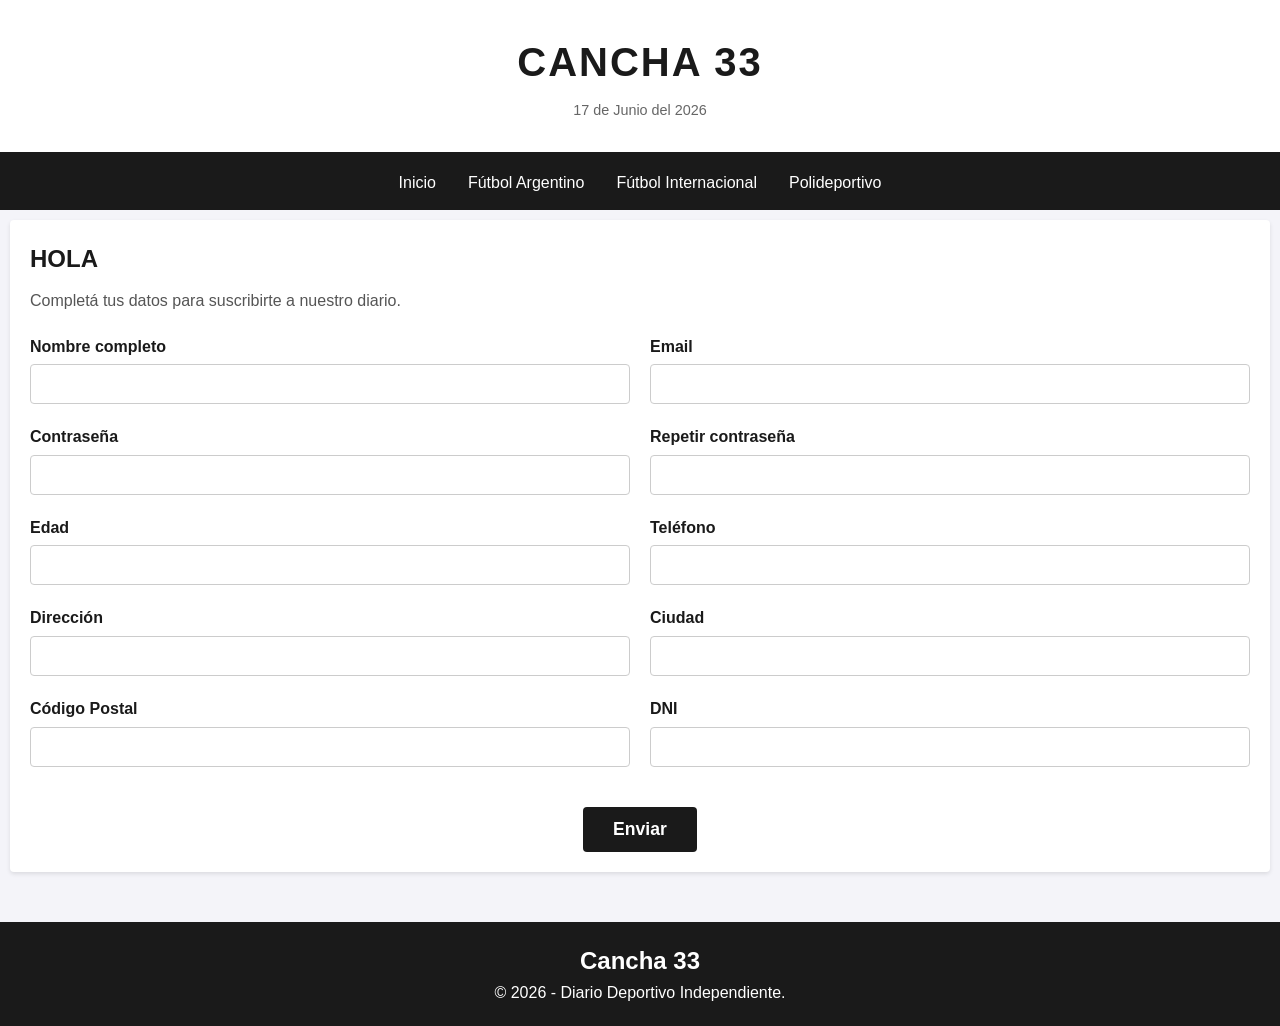
<file: suscripcion.html>
<!DOCTYPE html>
<html lang="es">
<head>
    <meta charset="UTF-8">
    <meta name="viewport" content="width=device-width, initial-scale=1.0">
    <title>Suscripción - Cancha 33</title>
    <link rel="stylesheet" href="mobile.css">
    <link rel="stylesheet" href="desktop.css" media="screen and (min-width: 768px)">
</head>
<body>

    <header class="header">
        <h1>Cancha 33</h1>
        <p class="date">17 de Junio del 2026</p>
    </header>

    <nav class="topnav">
        <div class="menu-icon">☰</div>
        <ul class="nav-links">
            <li><a href="index.html">Inicio</a></li>
            <li><a href="#">Fútbol Argentino</a></li>
            <li><a href="#">Fútbol Internacional</a></li>
            <li><a href="#">Polideportivo</a></li>
        </ul>
    </nav>

    <main class="main-content">
        <div class="card">
            <h2 id="titulo-hola">HOLA</h2>
            <p>Completá tus datos para suscribirte a nuestro diario.</p>
            
            <form id="form-suscripcion" class="form-grid">
                <div class="form-group">
                    <label for="nombre">Nombre completo</label>
                    <input type="text" id="nombre" name="nombre">
                    <p class="error-msg" id="error-nombre"></p>
                </div>

                <div class="form-group">
                    <label for="email">Email</label>
                    <input type="email" id="email" name="email">
                    <p class="error-msg" id="error-email"></p>
                </div>

                <div class="form-group">
                    <label for="password">Contraseña</label>
                    <input type="password" id="password" name="password">
                    <p class="error-msg" id="error-password"></p>
                </div>

                <div class="form-group">
                    <label for="password-repeat">Repetir contraseña</label>
                    <input type="password" id="password-repeat" name="password-repeat">
                    <p class="error-msg" id="error-password-repeat"></p>
                </div>

                <div class="form-group">
                    <label for="edad">Edad</label>
                    <input type="number" id="edad" name="edad">
                    <p class="error-msg" id="error-edad"></p>
                </div>

                <div class="form-group">
                    <label for="telefono">Teléfono</label>
                    <input type="tel" id="telefono" name="telefono">
                    <p class="error-msg" id="error-telefono"></p>
                </div>

                <div class="form-group">
                    <label for="direccion">Dirección</label>
                    <input type="text" id="direccion" name="direccion">
                    <p class="error-msg" id="error-direccion"></p>
                </div>

                <div class="form-group">
                    <label for="ciudad">Ciudad</label>
                    <input type="text" id="ciudad" name="ciudad">
                    <p class="error-msg" id="error-ciudad"></p>
                </div>

                <div class="form-group">
                    <label for="cp">Código Postal</label>
                    <input type="text" id="cp" name="cp">
                    <p class="error-msg" id="error-cp"></p>
                </div>

                <div class="form-group">
                    <label for="dni">DNI</label>
                    <input type="number" id="dni" name="dni">
                    <p class="error-msg" id="error-dni"></p>
                </div>

                <div class="form-submit">
                    <button type="submit" id="btn-enviar">Enviar</button>
                </div>
            </form>
        </div>
    </main>

    <footer class="footer">
        <h2>Cancha 33</h2>
        <p>&copy; 2026 - Diario Deportivo Independiente.</p>
    </footer>

    <script src="suscripcion.js"></script>
</body>
</html>
</file>
<file: mobile.css>
* {
    box-sizing: border-box;
    margin: 0;
    padding: 0;
}

body {
    font-family: 'Helvetica Neue', Arial, sans-serif;
    background-color: #f4f4f9;
    color: #333;
    line-height: 1.6;
}

a {
    text-decoration: none;
    color: #0056b3;
}

a:hover {
    text-decoration: underline;
}

.header {
    background-color: #ffffff;
    padding: 30px 20px;
    text-align: center;
    border-bottom: 4px solid #1a1a1a;
}

.header h1 {
    font-size: 2.5rem;
    text-transform: uppercase;
    letter-spacing: 2px;
    color: #1a1a1a;
}

.header .date {
    color: #666;
    font-size: 0.9rem;
    margin-top: 5px;
}

.topnav {
    background-color: #1a1a1a;
    display: flex;
    flex-direction: column;
}

.menu-icon {
    color: white;
    padding: 15px 20px;
    font-size: 24px;
    cursor: pointer;
    text-align: right;
    display: block;
}

.nav-links {
    display: none;
    list-style-type: none;
    flex-direction: column;
    width: 100%;
}

.nav-links li a {
    display: block;
    color: white;
    text-align: center;
    padding: 14px 16px;
    text-decoration: none;
    border-top: 1px solid #333;
}

.nav-links li a:hover {
    background-color: #ddd;
    color: black;
}

.row {
    display: flex;
    flex-direction: column;
    padding: 10px;
}

.main-content, .sidebar {
    flex: 100%;
    padding: 10px;
}

.card {
    background-color: white;
    padding: 20px;
    margin-bottom: 20px;
    border-radius: 4px;
    box-shadow: 0 2px 4px rgba(0,0,0,0.1);
}

.card h2 {
    margin-bottom: 10px;
    font-size: 1.5rem;
    color: #1a1a1a;
}

.card p {
    margin-bottom: 15px;
    color: #555;
}

.fake-img {
    background-color: #ccc;
    width: 100%;
    height: 200px;
    margin-bottom: 15px;
    display: flex;
    align-items: center;
    justify-content: center;
    color: #666;
    font-weight: bold;
    border-radius: 4px;
}

.footer {
    padding: 20px;
    text-align: center;
    background-color: #1a1a1a;
    color: white;
    margin-top: 20px;
}

.form-grid {
    display: flex;
    flex-direction: column;
    gap: 15px;
    margin-top: 20px;
}

.form-group {
    display: flex;
    flex-direction: column;
}

.form-group label {
    font-weight: bold;
    margin-bottom: 5px;
    color: #1a1a1a;
}

.form-group input {
    padding: 10px;
    border: 1px solid #ccc;
    border-radius: 4px;
    font-size: 1rem;
}

.error-msg {
    color: red;
    font-size: 0.8rem;
    margin-top: 5px;
    display: none;
}

.form-submit {
    text-align: center;
    margin-top: 20px;
}

#btn-enviar {
    background-color: #1a1a1a;
    color: white;
    padding: 12px 30px;
    border: none;
    border-radius: 4px;
    font-size: 1.1rem;
    cursor: pointer;
    font-weight: bold;
}

#btn-enviar:hover {
    background-color: #333;
}
</file>
<file: desktop.css>
.row {
    flex-direction: row;
    max-width: 1200px;
    margin: 0 auto;
}

.main-content {
    flex: 70%; 
}

.sidebar {
    flex: 30%;
}

.menu-icon {
    display: none;
}

.nav-links {
    display: flex;
    flex-direction: row;
    justify-content: center;
}

.nav-links li a {
    border-top: none;
}

.form-grid {
    display: grid;
    grid-template-columns: 1fr 1fr;
    gap: 20px;
}

.form-submit {
    grid-column: 1 / -1;
    justify-self: center;
}
</file>
